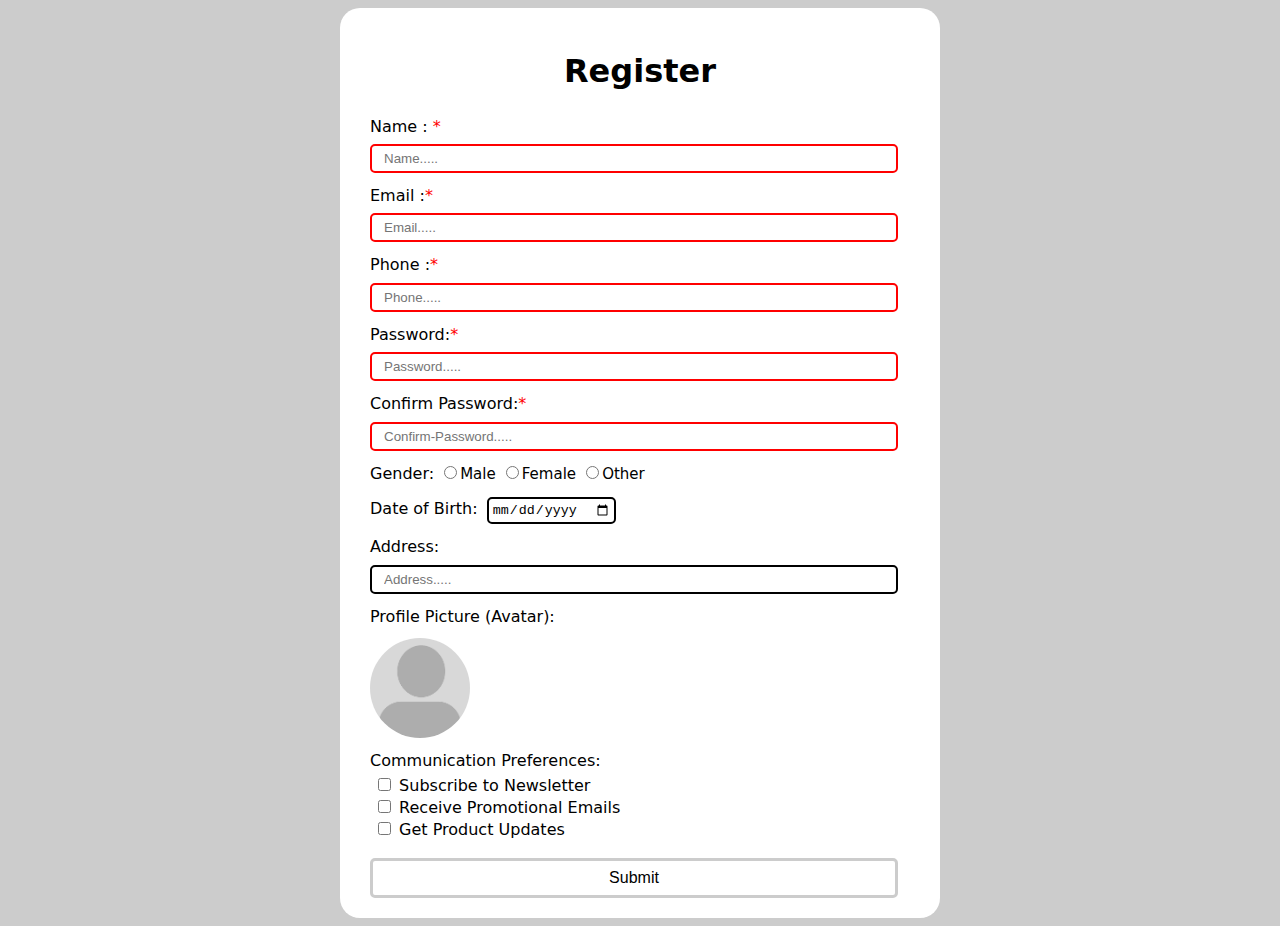
<file: form-interactive.html>
<!DOCTYPE html>
<html lang="en">
  <head>
    <meta charset="UTF-8" />
    <meta name="viewport" content="width=device-width, initial-scale=1.0" />
    <title>FORM</title>
    <link rel="stylesheet" href="./assets/css/style.css" />
  </head>
  <body>
    <form action="" class="form">
      <h1>Register</h1>
      <div>
        <label>
          <span class="info important">Name : </span>
          <input
            type="text"
            name="Name"
            placeholder="Name....."
            class="box-info"
            autocomplete="none"
            required
          />
        </label>
      </div>
      <div>
        <label>
          <span class="info important">Email :</span>
          <input
            type="email"
            name="email"
            placeholder="Email....."
            class="box-info"
            autocomplete="none"
            required
          />
        </label>
      </div>
      <div>
        <label>
          <span class="info important">Phone :</span>
          <input
            type="tel"
            name="Phone"
            placeholder="Phone....."
            class="box-info"
            autocomplete="none"
            required
          />
        </label>
      </div>
      <div>
        <label>
          <span class="info important">Password:</span>
          <input
            type="password"
            name="password"
            placeholder="Password....."
            class="box-info"
            autocomplete="none"
            required
          />
        </label>
      </div>
      <div>
        <label>
          <span class="info important">Confirm Password:</span>
          <input
            type="password"
            name="Confirm-Password"
            placeholder="Confirm-Password....."
            class="box-info"
            required
          />
        </label>
      </div>
      <div>
        <span class="info">Gender:</span>
        <label class="Gender"><input type="radio" name="Gender" id="" value="Male"  />Male</label
        >
        <label class="Gender"><input
            type="radio"
            name="Gender"
            id=""
            value="Female" 
          />Female</label
        >
        <label class="Gender"><input type="radio" name="Gender" id="" value="Other"  />Other</label
        >
      </div>
      <div>
        <label for="dob"> <span class="info">Date of Birth:</span> </label>
        <input type="date" name="dob" id="dob" class="dob" />
      </div>
      <div>
        <label>
          <span class="info">Address:</span>
          <input
            type="text"
            name=""
            id=""
            placeholder="Address....."
            class="box-info"
          />
        </label>
      </div>
      <div class="box-avatar">
        <label>
          <span class="info">Profile Picture (Avatar):</span>
          <img
            src="./assets/img/avater-placeholder.png"
            alt=""
            class="avatar"
          />
          <input type="file" name="avatar" id="" accept="image/*" hidden />
        </label>
      </div>
      <div>
        <span class="info">Communication Preferences:</span>
        <ul style="list-style: none; padding-left: 4px; margin-top: 2px">
          <li>
            <label>
              <input type="checkbox" name="Communication Preferences" id="" />
              Subscribe to Newsletter
            </label>
          </li>
          <li>
            <label>
              <input type="checkbox" name="Communication Preferences" id="" />
              Receive Promotional Emails
            </label>
          </li>
          <li>
            <label>
              <input type="checkbox" name="Communication Preferences" id="" />
              Get Product Updates
            </label>
          </li>
        </ul>
      </div>
      <div>
        <button type="submit" class="btn">Submit</button>
      </div>
    </form>
  </body>
</html>
</file>
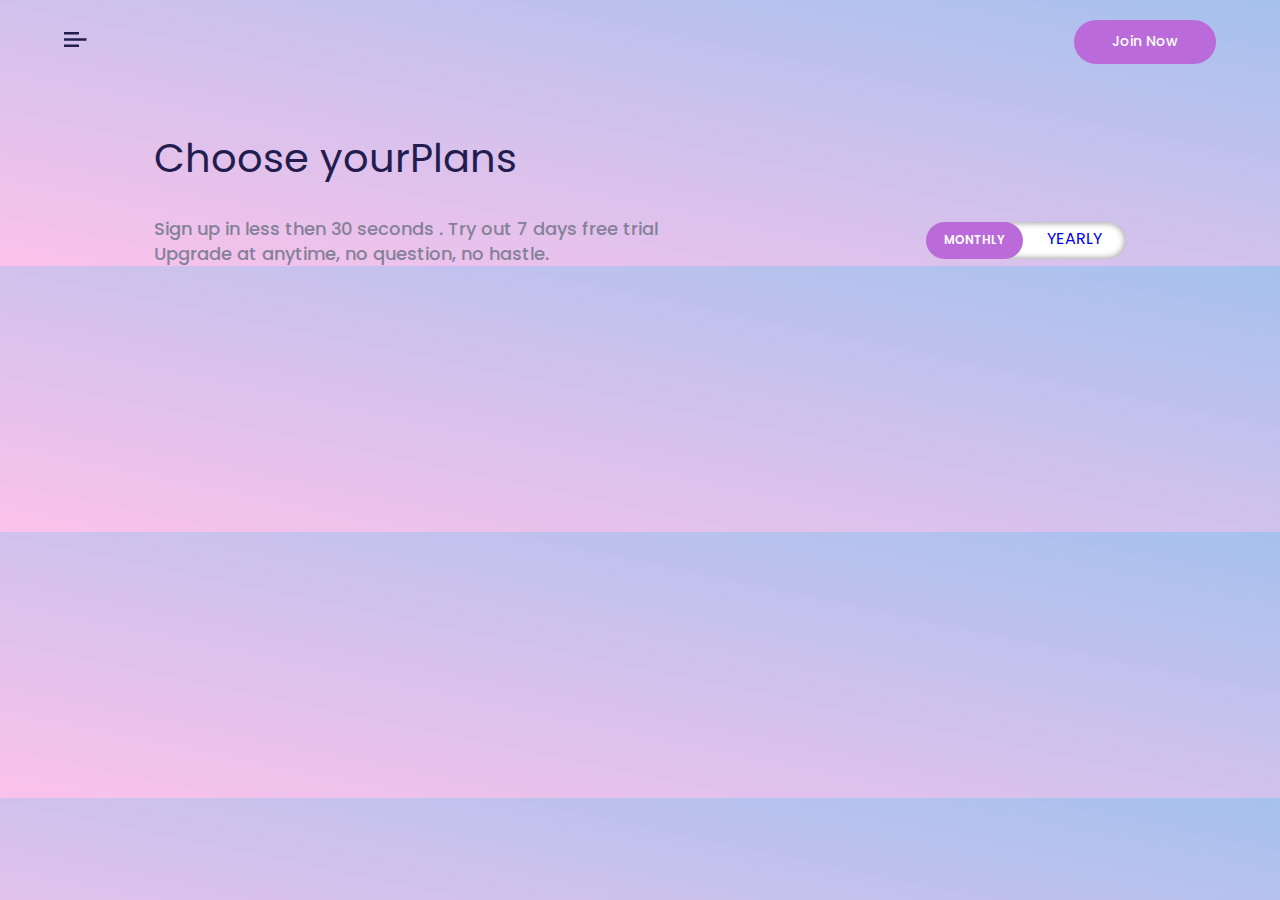
<file: pricing-table.html>
<!DOCTYPE html>
<html lang="en">
  <head>
    <meta charset="UTF-8" />
    <meta name="viewport" content="width=device-width, initial-scale=1.0" />
    <title>pricing-table</title>
    <link rel="preconnect" href="https://fonts.googleapis.com" />
    <link rel="preconnect" href="https://fonts.gstatic.com" crossorigin />
    <link
      href="https://fonts.googleapis.com/css2?family=Poppins:ital,wght@0,100;0,200;0,300;0,400;0,500;0,600;0,700;0,800;0,900;1,100;1,200;1,300;1,400;1,500;1,600;1,700;1,800;1,900&display=swap"
      rel="stylesheet"
    />
    <link rel="stylesheet" href="./assets/css/reset.css" />
    <link rel="stylesheet" href="./assets/css/pricing-table.css" />
  </head>
  <body>
    <div class="pricing-table">
      <!-- ======header========= -->
      <div class="header">
        <a href="#!" class="nav">
          <svg
            width="23"
            height="15"
            viewBox="0 0 23 15"
            fill="none"
            xmlns="http://www.w3.org/2000/svg"
          >
            <path
              d="M15 15H0V12.5H15V15ZM22.5 8.75H0V6.25H22.5V8.75ZM15 2.5H0V0H15V2.5Z"
              fill="#231D4F"
            />
          </svg>
        </a>
        <a href="#!" class="btn">Join Now</a>
      </div>
      <!-- ==========Content=========== -->
      <div class="content">
        <h2>Choose yourPlans</h2>
        <div class="info-content">
          <p class="info">
            Sign up in less then 30 seconds . Try out 7 days free trial Upgrade
            at anytime, no question, no hastle.
          </p>
          <div class="btn-choice">
            <a href="#!" class="chose btn">MONTHLY</a>
            <a href="#!" class="no-chose">YEARLY</a>
          </div>
        </div>
      </div>
      <!--main-content -->
      <div class="main-content">
        
      </div>
    </div>
  </body>
</html>
</file>
<file: assets/css/style.css>
* {
  box-sizing: border-box;
}
html {
  font-size: 62.5%;
}
body {
  background-color: #ccc;
  font-family: system-ui, -apple-system, BlinkMacSystemFont, "Segoe UI", Roboto,
    Oxygen, Ubuntu, Cantarell, "Open Sans", "Helvetica Neue", sans-serif;
  line-height: 1.4;
  font-size: 1.6rem;
}

/* ============Menu============= */
.menu ul {
  display: flex;
  justify-content: center;
  background-color: #3e5cca;
}
.menu ul a {
  text-decoration: none;
  color: white;
  display: inline-block;
  padding: 28px 16px;
  font-size: 2rem;
}
.menu ul a:hover {
  background-color: white;
  color: black;
}
.menu .active {
  background-color: white;
  color: black;
}
.menu ul a:active {
  color: red;
}
.menu ul li:not(:first-child) {
  border-left: 0.5px solid #ccc;
}
.menu ul li a::before {
  content: "\25B6";
  margin-right: 4px;
}

/* =============form-interactive================= */
.form {
  max-width: 600px;
  margin: 0 auto;
  padding: 20px 30px;
  background-color: white;
  border-radius: 20px;
}
.form h1 {
  text-align: center;
}
.form div {
  margin-top: 12px;
}
.form .box-avatar {
  max-width: 350px;
}
.form input {
  outline: none;
  padding: 3px;
  border: 2px solid;
  border-radius: 5px;
}
.form .box-info {
  display: block;
  width: 528px;
  margin-top: 6px;
  padding: 5px 12px;
}
.form .info {
  font-size: 1.6rem;
  font-weight: 500;
}
.form .avatar {
  display: block;
  width: 100px;
  border-radius: 50%;
  margin-top: 10px;
  cursor: pointer;
}
.form .btn {
  padding: 8px 12px;
  cursor: pointer;
  background-color: white;
  border: 3px solid #ccc;
  border-radius: 5px;
  width: 528px;
  font-size: 1.6rem;
}
.form .btn:hover {
  background-color: #ccc;
}
.form .btn:active {
  color: white;
  background-color: blue;
}
.form .dob {
  margin-left: 4px;
}
.form .Gender {
  font-size: 1.5rem;
}
.form input:focus {
  border: 2px solid blue;
}
.form input:invalid {
  border-color: red;
}
.form .important::after {
  content: "*";
  color: red;
}
</file>
<file: assets/css/pricing-table.css>
* {
  box-sizing: border-box;
}
html {
  font-size: 62.5%;
}

body {
  background-image: linear-gradient(to top right, #fbc2eb 0%, #a6c1ee 100%);
  background-size: cover;
  font-family: "Poppins", sans-serif;
  font-size: 1.6rem;
  line-height: 1.4;
}
a {
  text-decoration: none;
  display: inline-block;
}
.btn {
  border-radius: 999999px;
  background-color: #bb6bd9;
  color: white;
}
/* ============pricing-table============= */
/* max w=1366 h=1024 */
/* ===========header=========== */
/* header w=1220 h=38 */
.pricing-table .header {
  display: flex;
  max-width: 90vw;
  margin: 0 auto;
  margin-top: 20px;
  justify-content: space-between;
  align-items: center;
}
.pricing-table .btn {
  padding: 12px 38px;
  font-size: 1.4rem;
  font-weight: 500;
  font-style: normal;
}
/* =============content=========== */
/* content w=1050 h784 */
.pricing-table .content {
  max-width: 76%;
  margin: 0 auto;
  margin-top: 66px;
}
.pricing-table .content h2 {
  color: #231d4f;
  font-size: 4rem;
  font-weight: 400;
  font-style: normal;
}
/* info-content */
.pricing-table .content .info-content {
  display: flex;
  justify-content: space-between;
  align-items: center;
  margin-top: 30px;
}
.pricing-table .content .info {
  color: #848199;
  font-size: 1.8rem;
  font-weight: 500;
  font-style: normal;
  max-width: 584px;
}
.pricing-table .content .btn-choice {
  padding-right: 24px;
  background-color: #fff;
  border-radius: 99999px;
  box-shadow: 0px 0px 6px 1px rgba(0, 0, 0, 0.39) inset;
  white-space: nowrap;
}
.pricing-table .content .btn {
  color: #fff;
  font-size: 1.2rem;
  font-weight: 600;
  font-style: normal;
  padding: 10px 18px;
  margin-right: 20px;
}
.pricing-table .content .no-choose {
  color: #312d4f;
  font-size: 1.2rem;
  font-weight: 600;
  font-style: normal;
}
/* main-content */
.pricing-table .content .main-content {
  padding: 15px 30px;
  background-color: rgba(255, 255, 255, 50%);
  margin-top: 108px;
  margin-bottom: 96px;
  border-radius: 30px;
  display: flex;
  justify-content: space-around;
}
.pricing-table .main-content .plan {
  padding: 72px 26px;
  padding-bottom: 0;
  background-color: #fff;
  border-radius: 20px;
  max-width: 292px;
  display: flex;
  flex-direction: column;
  flex-shrink: 0;
}
.pricing-table .main-content .money {
  color: #231d4f;
  font-size: 3.6rem;
  font-weight: 700;
  font-style: normal;
}
.pricing-table .main-content .time {
  color: #848199;
  font-size: 1.7rem;
  font-weight: 500;
  font-style: normal;
}
.pricing-table .title-desc {
  margin-top: 32px;
  font-weight: 500;
  font-style: normal;
}
.pricing-table .title-desc .title {
  color: #231d4f;
  font-size: 2.8rem;
  margin-bottom: 14px;
}
.pricing-table .main-content .desc {
  color: #848199;
  font-size: 1.5rem;
}
.pricing-table .benefits {
  margin-top: 20px;
}
.pricing-table .benefits .benefit-info {
  font-weight: 500;
  display: flex;
  font-style: normal;
  margin-top: 10px;
}
.pricing-table .benefits .benefit-info::before {
  display: inline-block;
  content: url(../img/check-circle.svg);
  margin-right: 10px;
}
.pricing-table .main-content .choose-plan {
  font-size: 1.5rem;
  font-weight: 500;
  font-style: normal;
  text-align: center;
  width: 100%;
  background-color: #87849d;
  margin-bottom: 16px;
}
.pricing-table .main-content .start-btn {
  margin-top: 80px;
}
.pricing-table .main-content .pro-btn {
  margin-top: 50px;
}
.pricing-table .main-content .Company-btn {
  margin-top: 18px;
}
.pricing-table .main-content .choose-plan:hover {
  background-color: green;
}
.pricing-table .main-content .plan:nth-child(2) {
  border: 3px solid green;
}
.pricing-table .main-content .plan:hover {
  box-shadow: 0px 10px 26px 10px rgba(0, 0, 0, 0.4);
}
</file>
